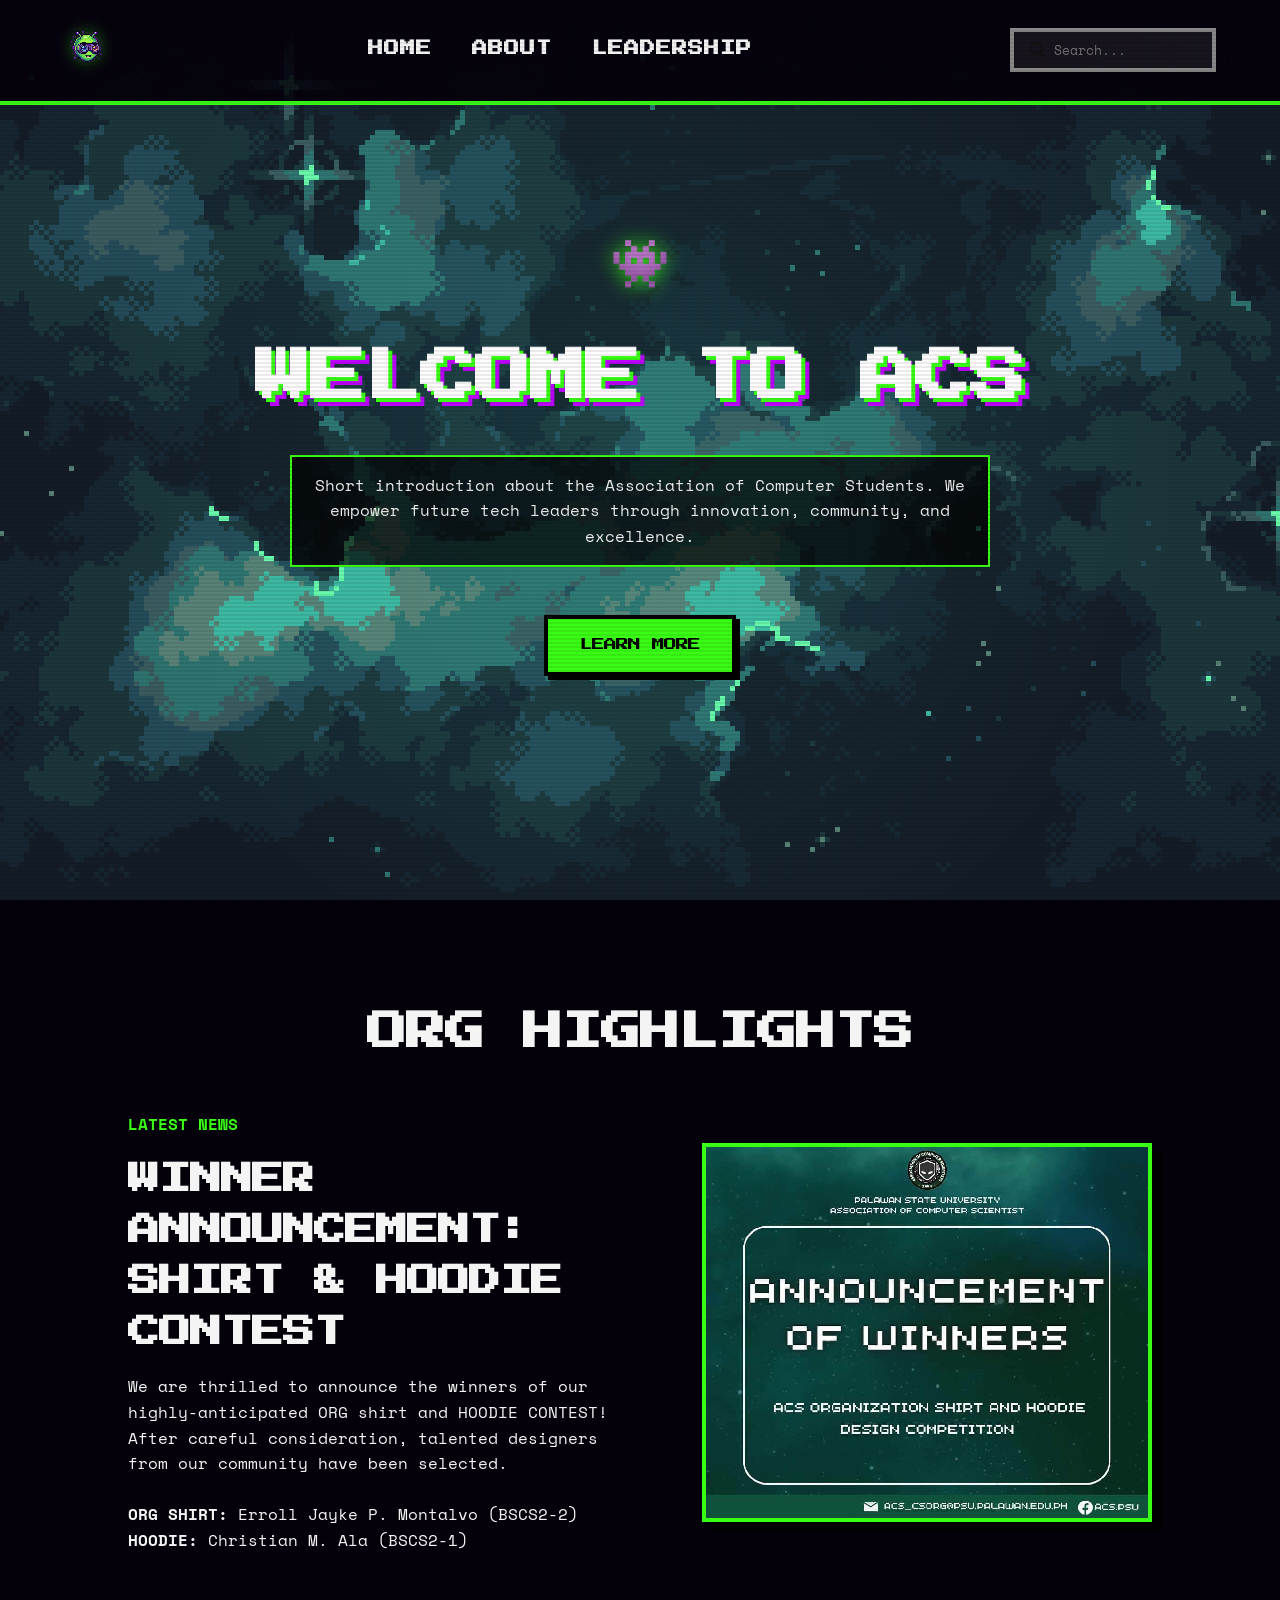
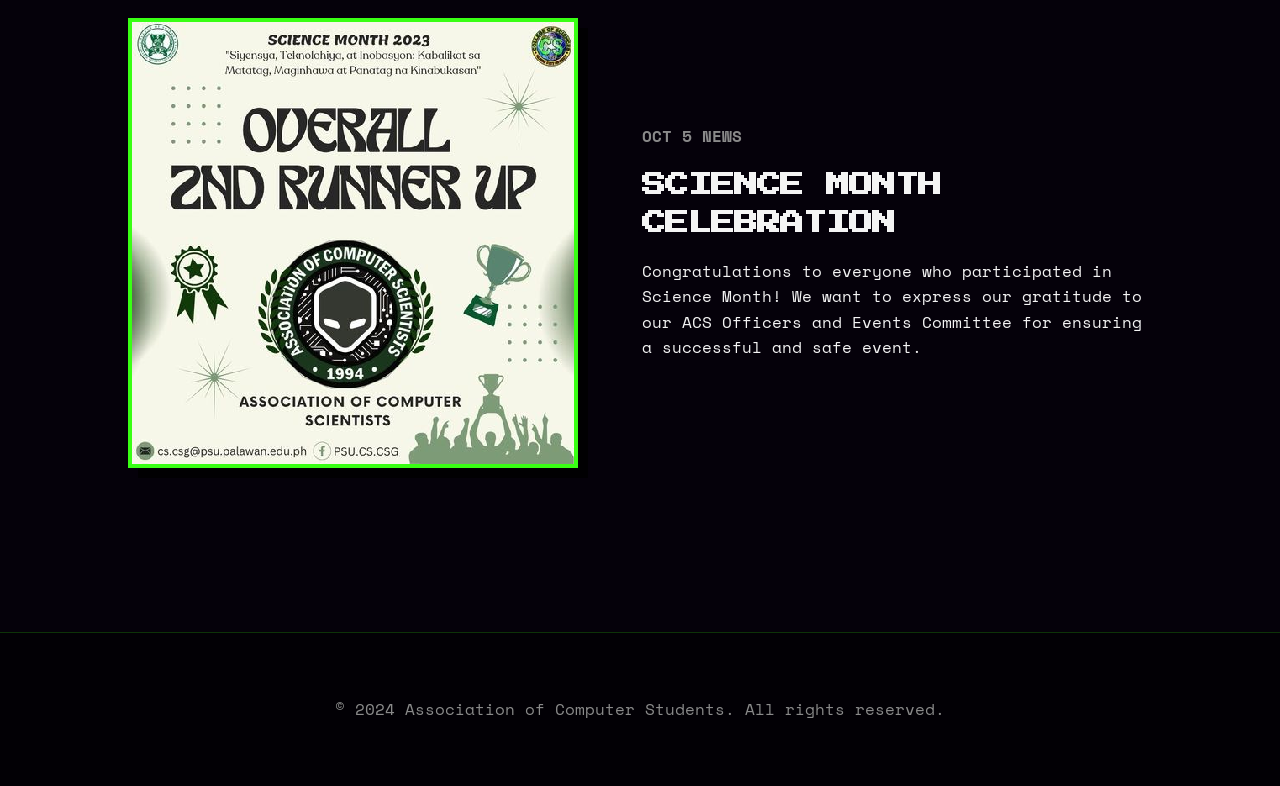
<file: index.html>
<!DOCTYPE html>
<html lang="en">

<head>
    <meta charset="UTF-8">
    <meta name="viewport" content="width=device-width, initial-scale=1.0">
    <link rel="stylesheet" href="style.css">
    <title>ACS | Home</title>
</head>

<body>

    <nav class="nav_bar">
        <div
            style="position: absolute; top: -20px; left: 20px; font-size: 0.5rem; color: var(--primary); font-family: 'Press Start 2P';">
            SYSTEM ONLINE</div>
        <a href="index.html"><img class="acs_logo" src="image/logo.png" alt="ACS Logo"></a>
        <ul class="nav_items">
            <li><a href="index.html">Home</a></li>
            <li><a href="about.html">About</a></li>
            <li><a href="leadership.html">Leadership</a></li>
        </ul>
        <div class="search">
            <img src="image/magnifying-glass.png" alt="search">
            <input type="text" placeholder="Search...">
        </div>
    </nav>

    <section class="hero">
        <div class="alien-float"
            style="font-size: 3rem; margin-bottom: 2rem; filter: drop-shadow(0 0 10px var(--primary));">👾</div>
        <h1>Welcome to ACS</h1>
        <p>Short introduction about the Association of Computer Students. We empower future tech leaders through
            innovation, community, and excellence.</p>
        <div class="cta-btns">
            <a href="about.html" class="btn btn-primary">Learn More</a>
        </div>
    </section>

    <section id="highlights">
        <h2 style="text-align: center; margin-bottom: 3rem; font-size: 2.5rem;">Org Highlights</h2>
        <div class="news-container">
            <!-- Latest News -->
            <div class="news-item">
                <div class="news-content">
                    <span style="color: var(--primary); font-weight: 600;">LATEST NEWS</span>
                    <h3 style="font-size: 2rem; margin: 1rem 0;">Winner Announcement: Shirt & Hoodie Contest</h3>
                    <p>We are thrilled to announce the winners of our highly-anticipated ORG shirt and HOODIE CONTEST!
                        After careful consideration, talented designers from our community have been selected.</p>
                    <br>
                    <p><strong>ORG SHIRT:</strong> Erroll Jayke P. Montalvo (BSCS2-2)</p>
                    <p><strong>HOODIE:</strong> Christian M. Ala (BSCS2-1)</p>
                </div>
                <img src="image/news1.jpg" alt="latest news">
            </div>

            <!-- Old News -->
            <div class="news-item" style="flex-direction: row-reverse;">
                <div class="news-content">
                    <span style="color: var(--text-muted); font-weight: 600;">OCT 5 NEWS</span>
                    <h3 style="font-size: 1.5rem; margin: 1rem 0;">Science Month Celebration</h3>
                    <p>Congratulations to everyone who participated in Science Month! We want to express our gratitude
                        to our ACS Officers and Events Committee for ensuring a successful and safe event.</p>
                </div>
                <img src="image/news2.jpg" alt="science month">
            </div>
        </div>
    </section>

    <footer>
        <p>&copy; 2024 Association of Computer Students. All rights reserved.</p>
    </footer>

</body>

</html>
</file>
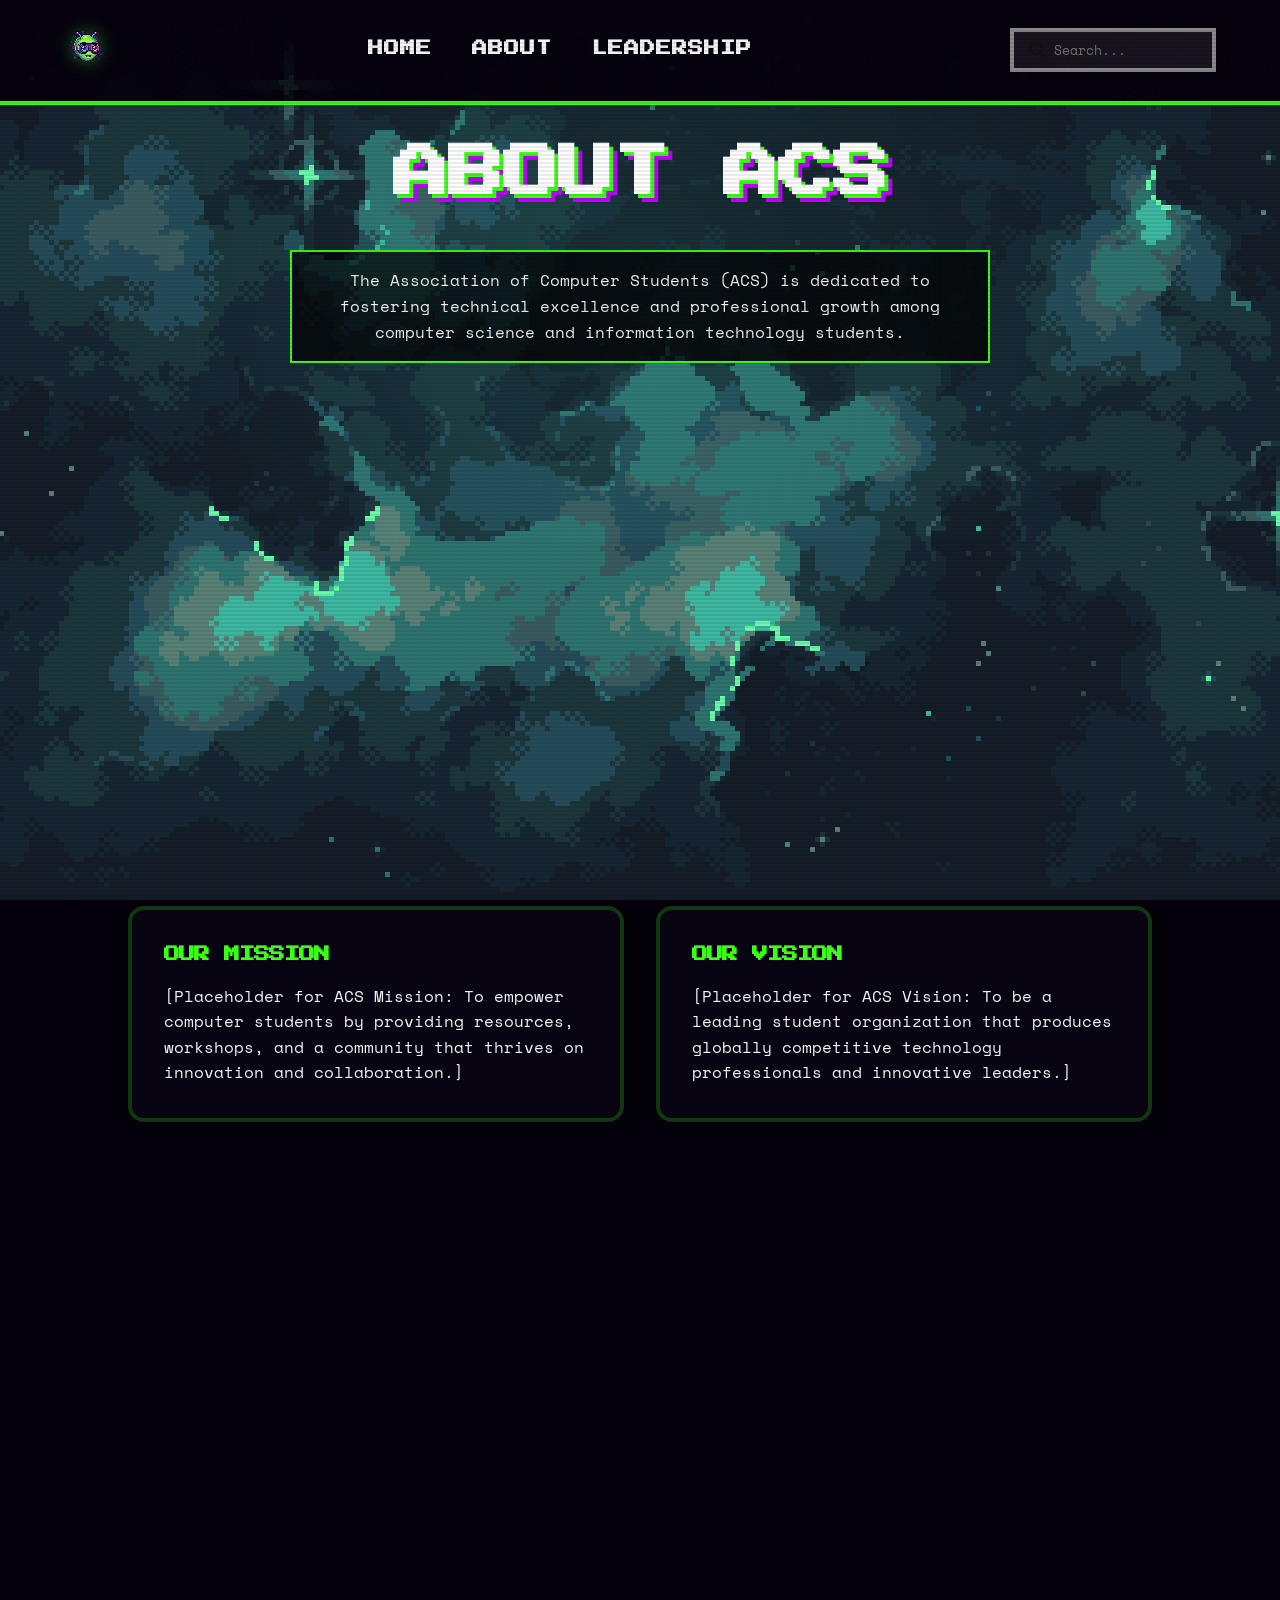
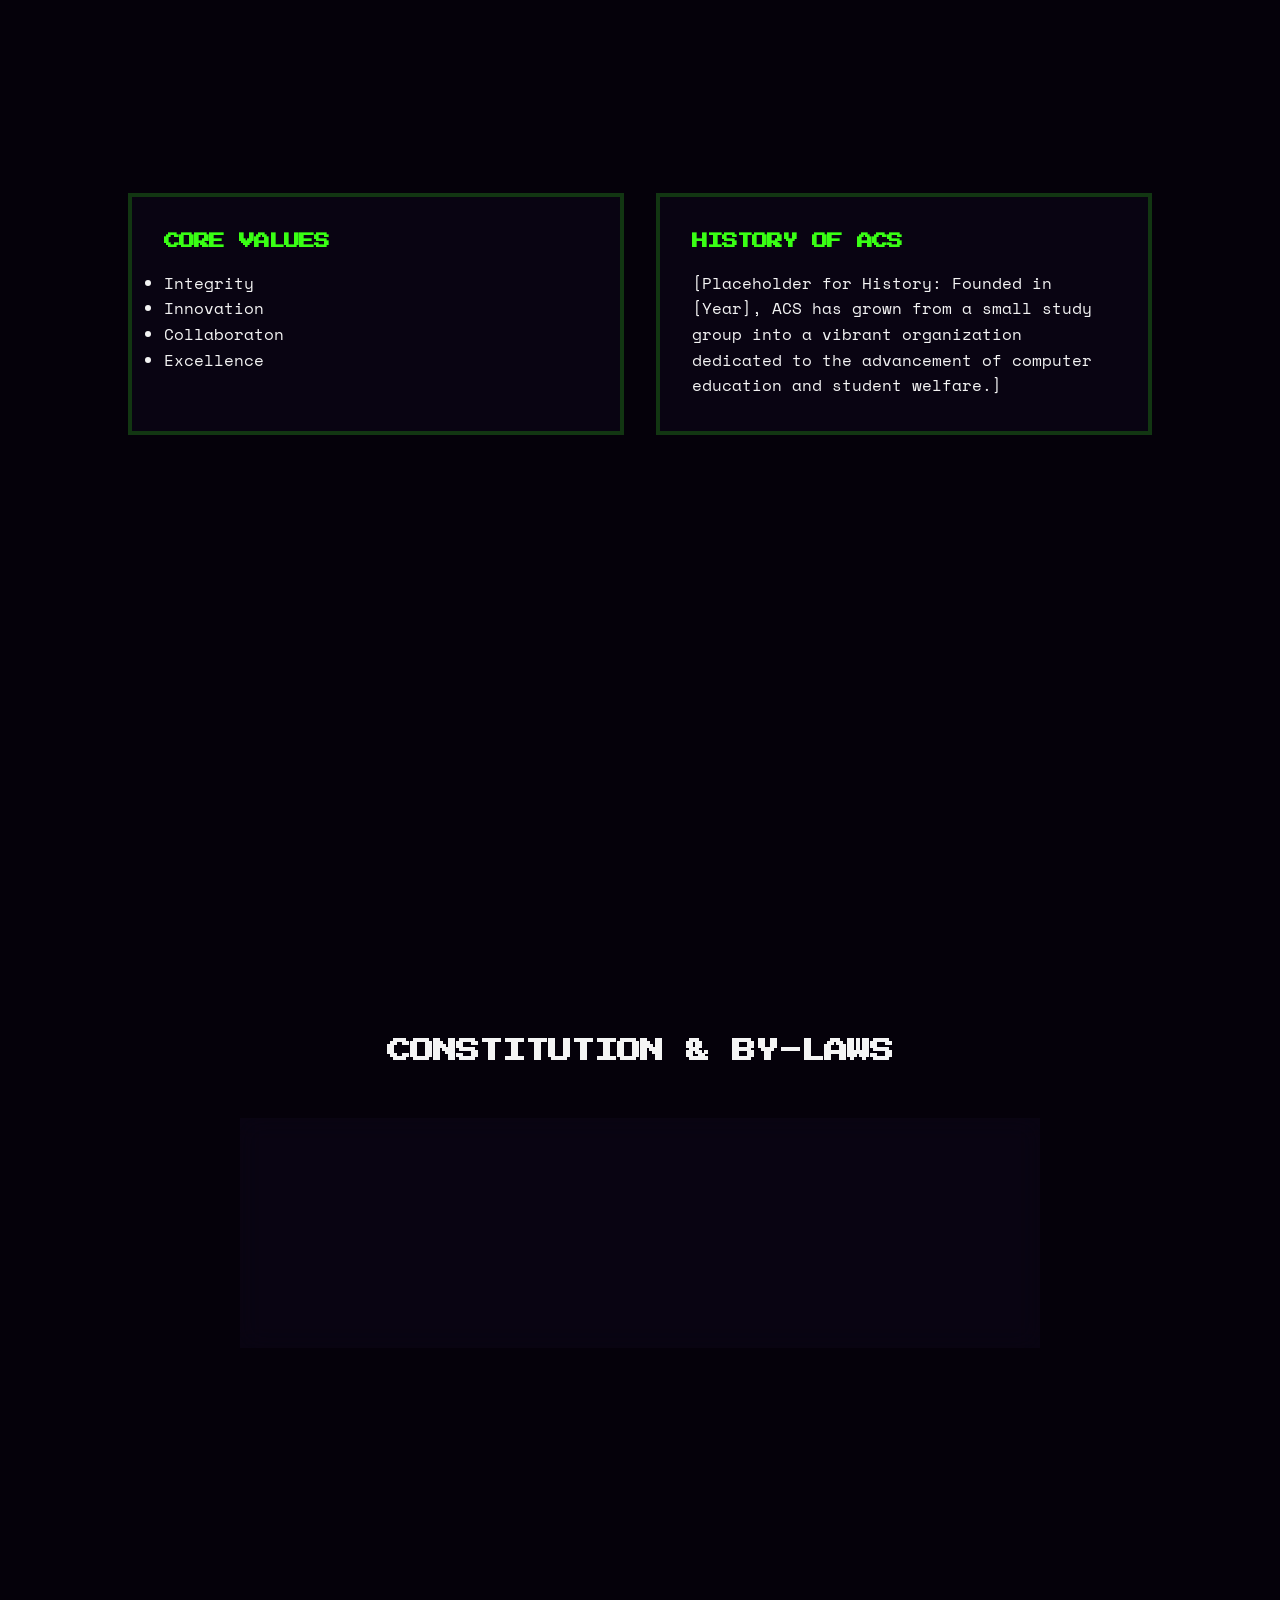
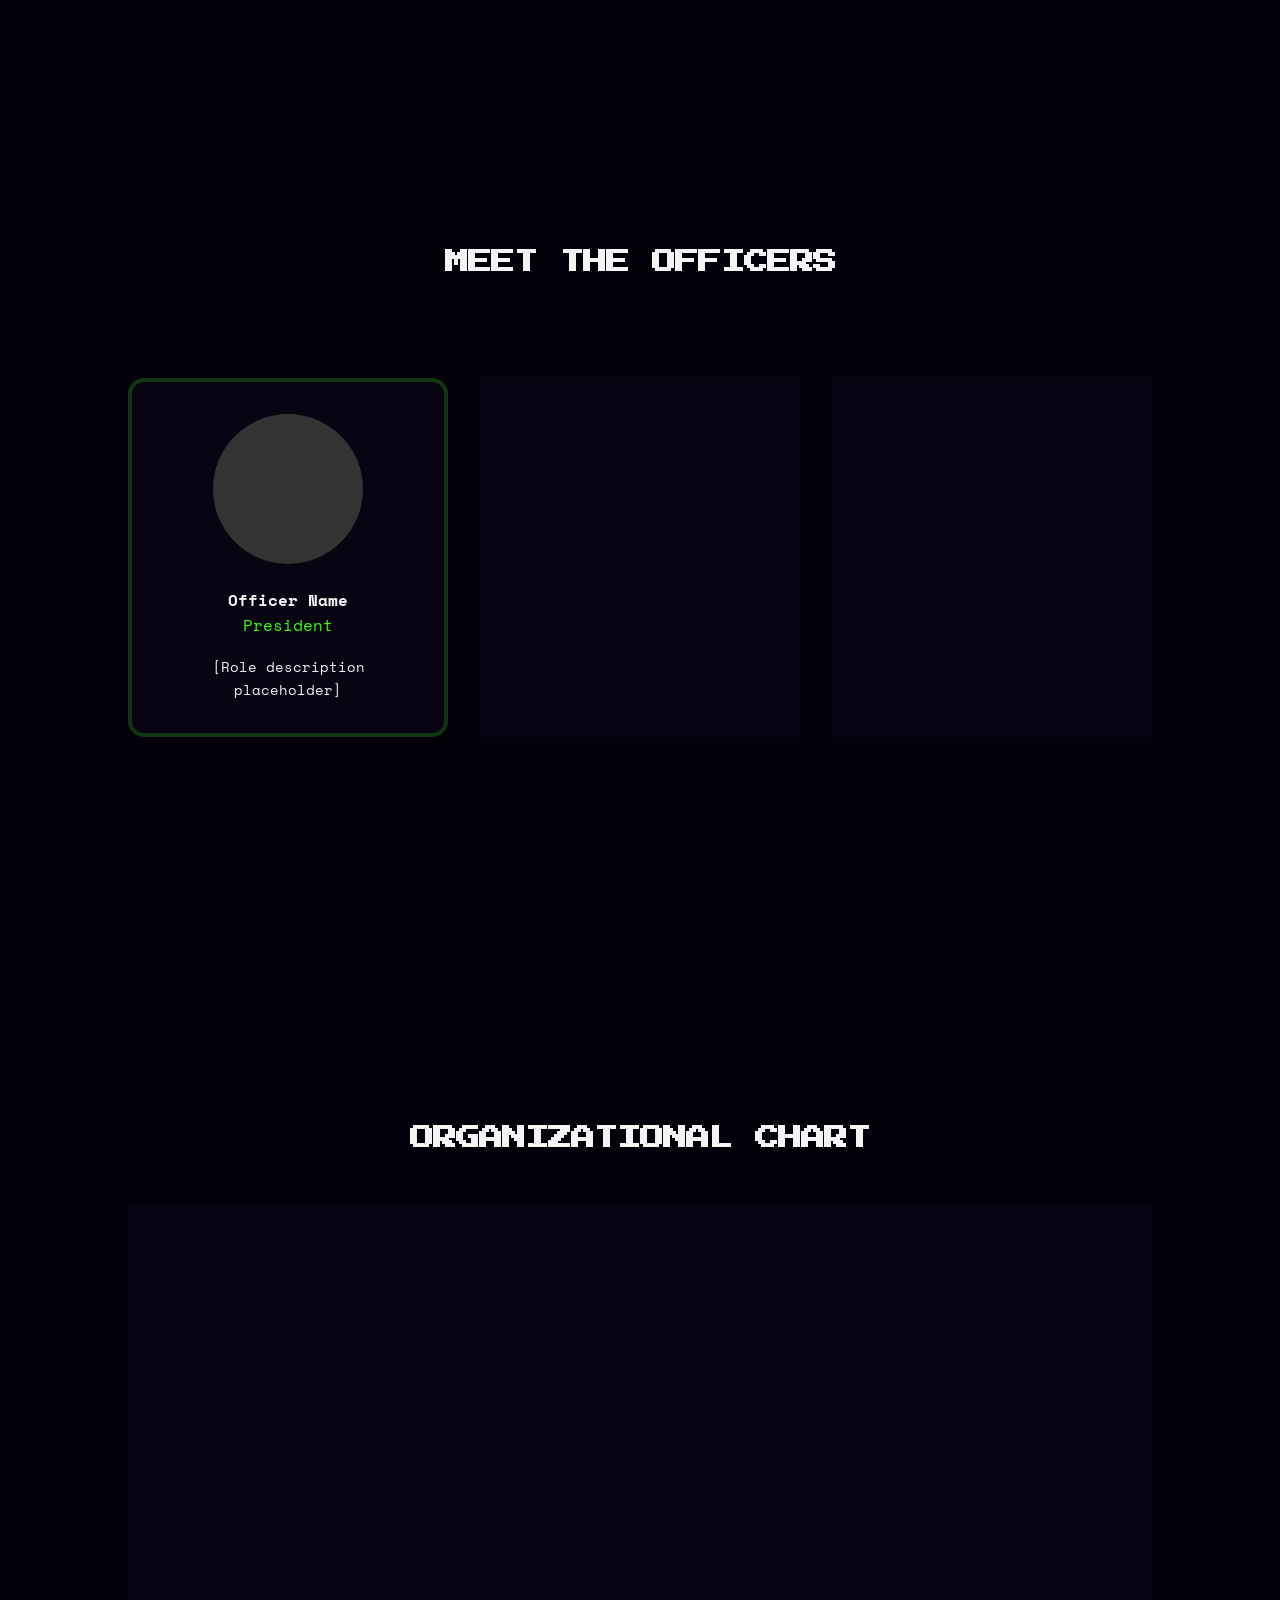
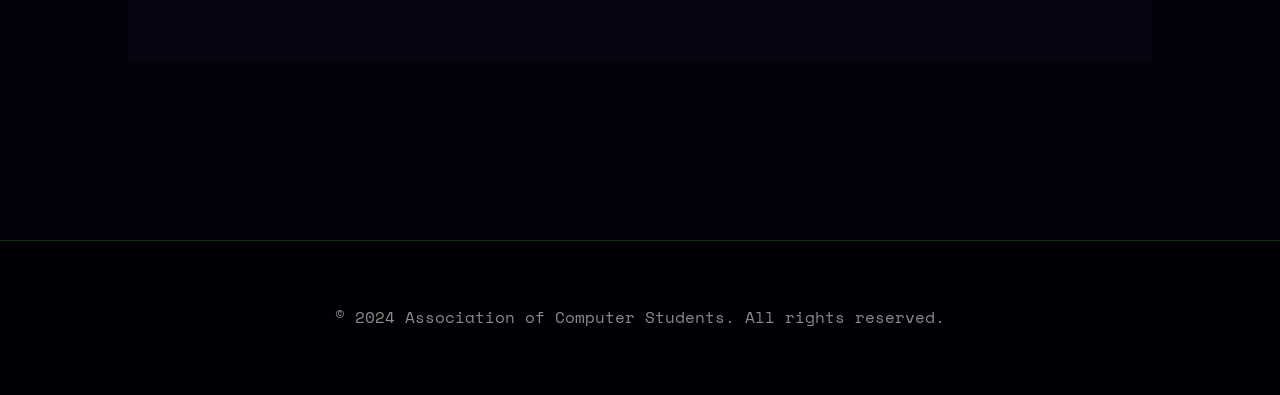
<file: about.html>
<!DOCTYPE html>
<html lang="en">

<head>
    <meta charset="UTF-8">
    <meta name="viewport" content="width=device-width, initial-scale=1.0">
    <link rel="stylesheet" href="style.css">
    <title>About ACS | Association of Computer Students</title>
</head>

<body>

    <nav class="nav_bar">
        <a href="index.html"><img class="acs_logo" src="image/logo.png" alt="ACS Logo"></a>
        <ul class="nav_items">
            <li><a href="index.html">Home</a></li>
            <li><a href="about.html">About</a></li>
            <li><a href="leadership.html">Leadership</a></li>
        </ul>
        <div class="search">
            <img src="image/magnifying-glass.png" alt="search">
            <input type="text" placeholder="Search...">
        </div>
    </nav>

    <section class="hero" style="min-height: 60vh;">
        <h1>About ACS</h1>
        <p>The Association of Computer Students (ACS) is dedicated to fostering technical excellence and professional
            growth among computer science and information technology students.</p>
    </section>

    <section id="mission-vision">
        <div class="grid">
            <div class="card glass">
                <h3>Our Mission</h3>
                <p>[Placeholder for ACS Mission: To empower computer students by providing resources, workshops, and a
                    community that thrives on innovation and collaboration.]</p>
            </div>
            <div class="card glass">
                <h3>Our Vision</h3>
                <p>[Placeholder for ACS Vision: To be a leading student organization that produces globally competitive
                    technology professionals and innovative leaders.]</p>
            </div>
        </div>
    </section>

    <section id="values-history">
        <div class="grid">
            <div class="card">
                <h3>Core Values</h3>
                <ul>
                    <li>Integrity</li>
                    <li>Innovation</li>
                    <li>Collaboraton</li>
                    <li>Excellence</li>
                </ul>
            </div>
            <div class="card">
                <h3>History of ACS</h3>
                <p>[Placeholder for History: Founded in [Year], ACS has grown from a small study group into a vibrant
                    organization dedicated to the advancement of computer education and student welfare.]</p>
            </div>
        </div>
    </section>

    <section id="governance">
        <h2 style="text-align: center; margin-bottom: 3rem;">Constitution & By-Laws</h2>
        <div class="glass" style="padding: 2rem; max-width: 800px; margin: 0 auto;">
            <p>[Placeholder for detailed Constitution & By-Laws information. This section will contain the
                organizational framework and guiding principles of ACS.]</p>
            <br>
            <a href="#" class="btn btn-primary">Download PDF</a>
        </div>
    </section>

    <section id="officers">
        <h2 style="text-align: center; margin-bottom: 3rem;">Meet the Officers</h2>
        <div class="grid">
            <div class="card glass" style="text-align: center;">
                <div style="width: 150px; height: 150px; background: #333; border-radius: 50%; margin: 0 auto 1.5rem;">
                </div>
                <h4>Officer Name</h4>
                <p style="color: var(--primary);">President</p>
                <p style="font-size: 0.9rem; margin-top: 1rem;">[Role description placeholder]</p>
            </div>
            <div class="card glass" style="text-align: center;">
                <div style="width: 150px; height: 150px; background: #333; border-radius: 50%; margin: 0 auto 1.5rem;">
                </div>
                <h4>Officer Name</h4>
                <p style="color: var(--primary);">Vice President</p>
                <p style="font-size: 0.9rem; margin-top: 1rem;">[Role description placeholder]</p>
            </div>
            <div class="card glass" style="text-align: center;">
                <div style="width: 150px; height: 150px; background: #333; border-radius: 50%; margin: 0 auto 1.5rem;">
                </div>
                <h4>Officer Name</h4>
                <p style="color: var(--primary);">Secretary</p>
                <p style="font-size: 0.9rem; margin-top: 1rem;">[Role description placeholder]</p>
            </div>
        </div>
    </section>

    <section id="org-chart">
        <h2 style="text-align: center; margin-bottom: 3rem;">Organizational Chart</h2>
        <div class="glass" style="padding: 3rem; text-align: center;">
            <p style="color: var(--text-muted);">[Organizational Chart Visual Placeholder]</p>
            <!-- A placeholder for a visual diagram or high-res image -->
            <div
                style="width: 100%; height: 300px; border: 2px dashed var(--glass-border); display: flex; align-items: center; justify-content: center; margin-top: 2rem;">
                IMAGE / DIAGRAM PLACEHOLDER
            </div>
        </div>
    </section>

    <footer>
        <p>&copy; 2024 Association of Computer Students. All rights reserved.</p>
    </footer>

</body>

</html>
</file>
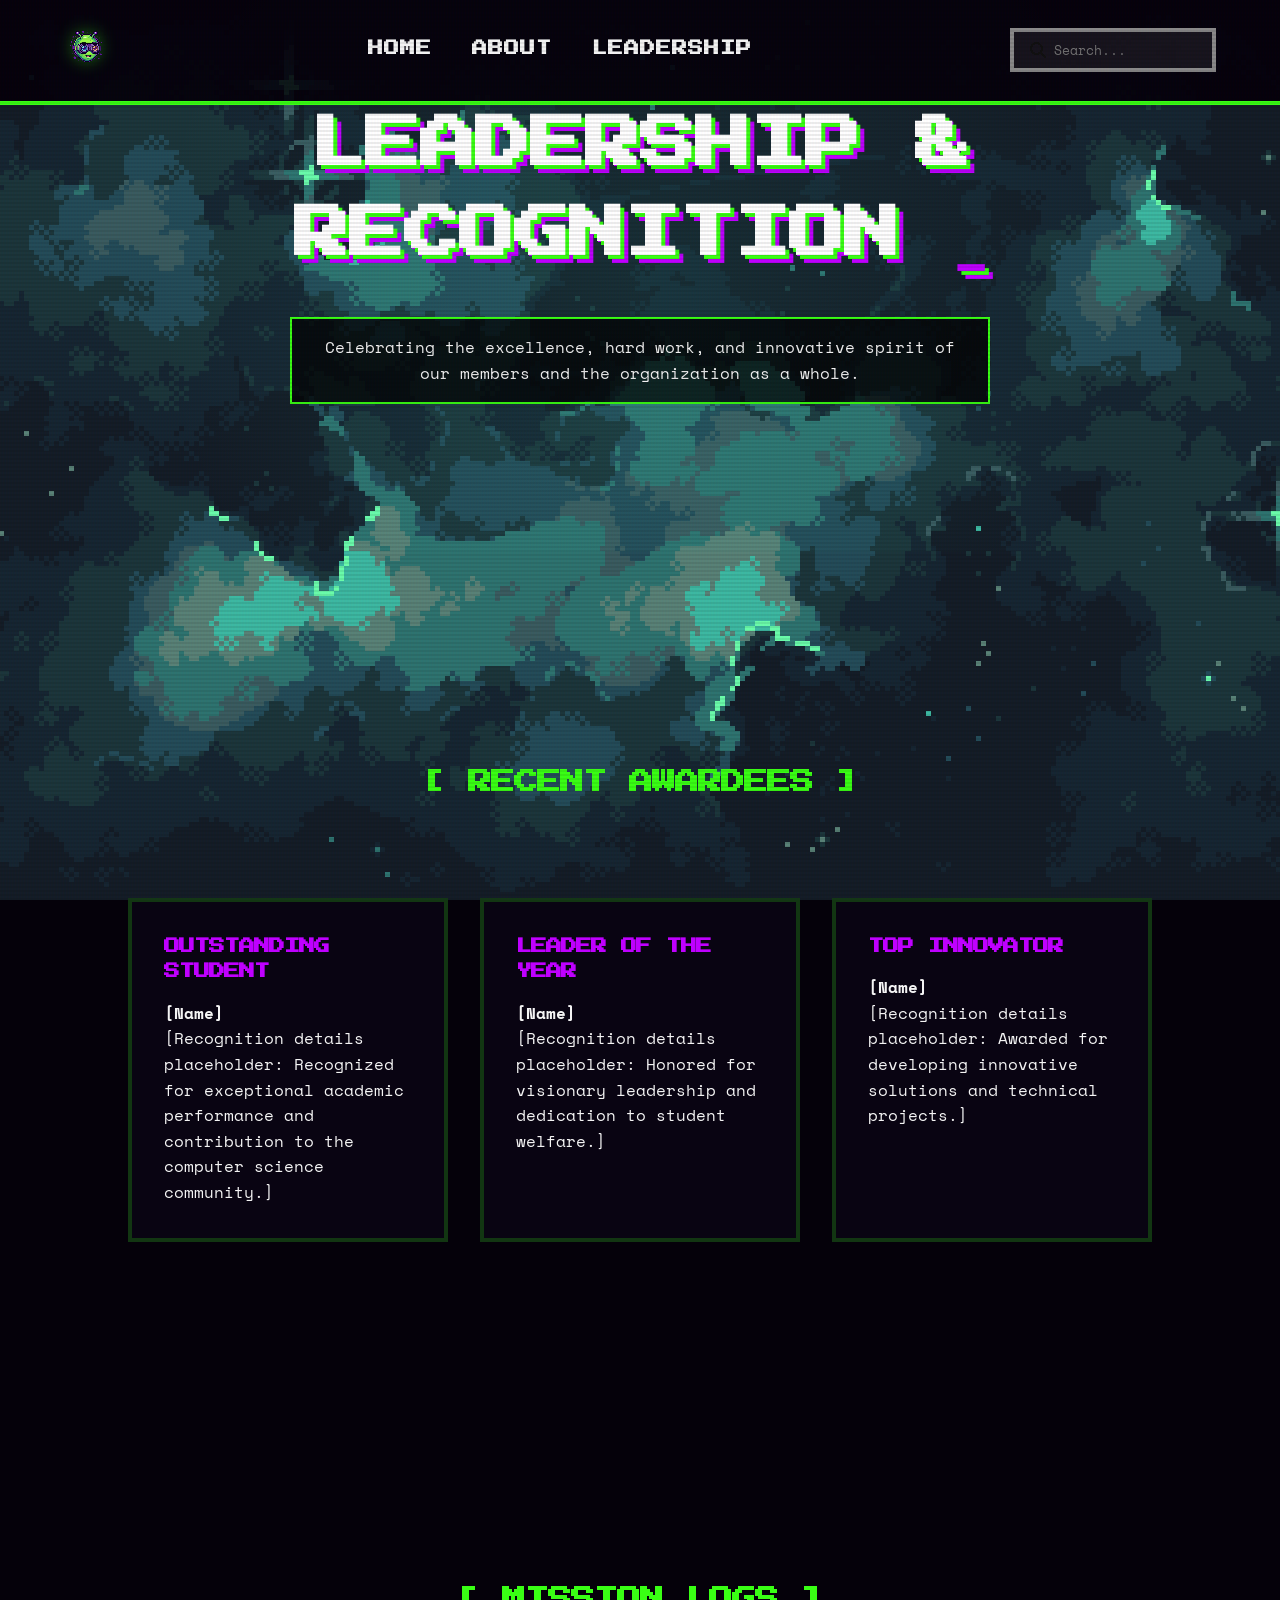
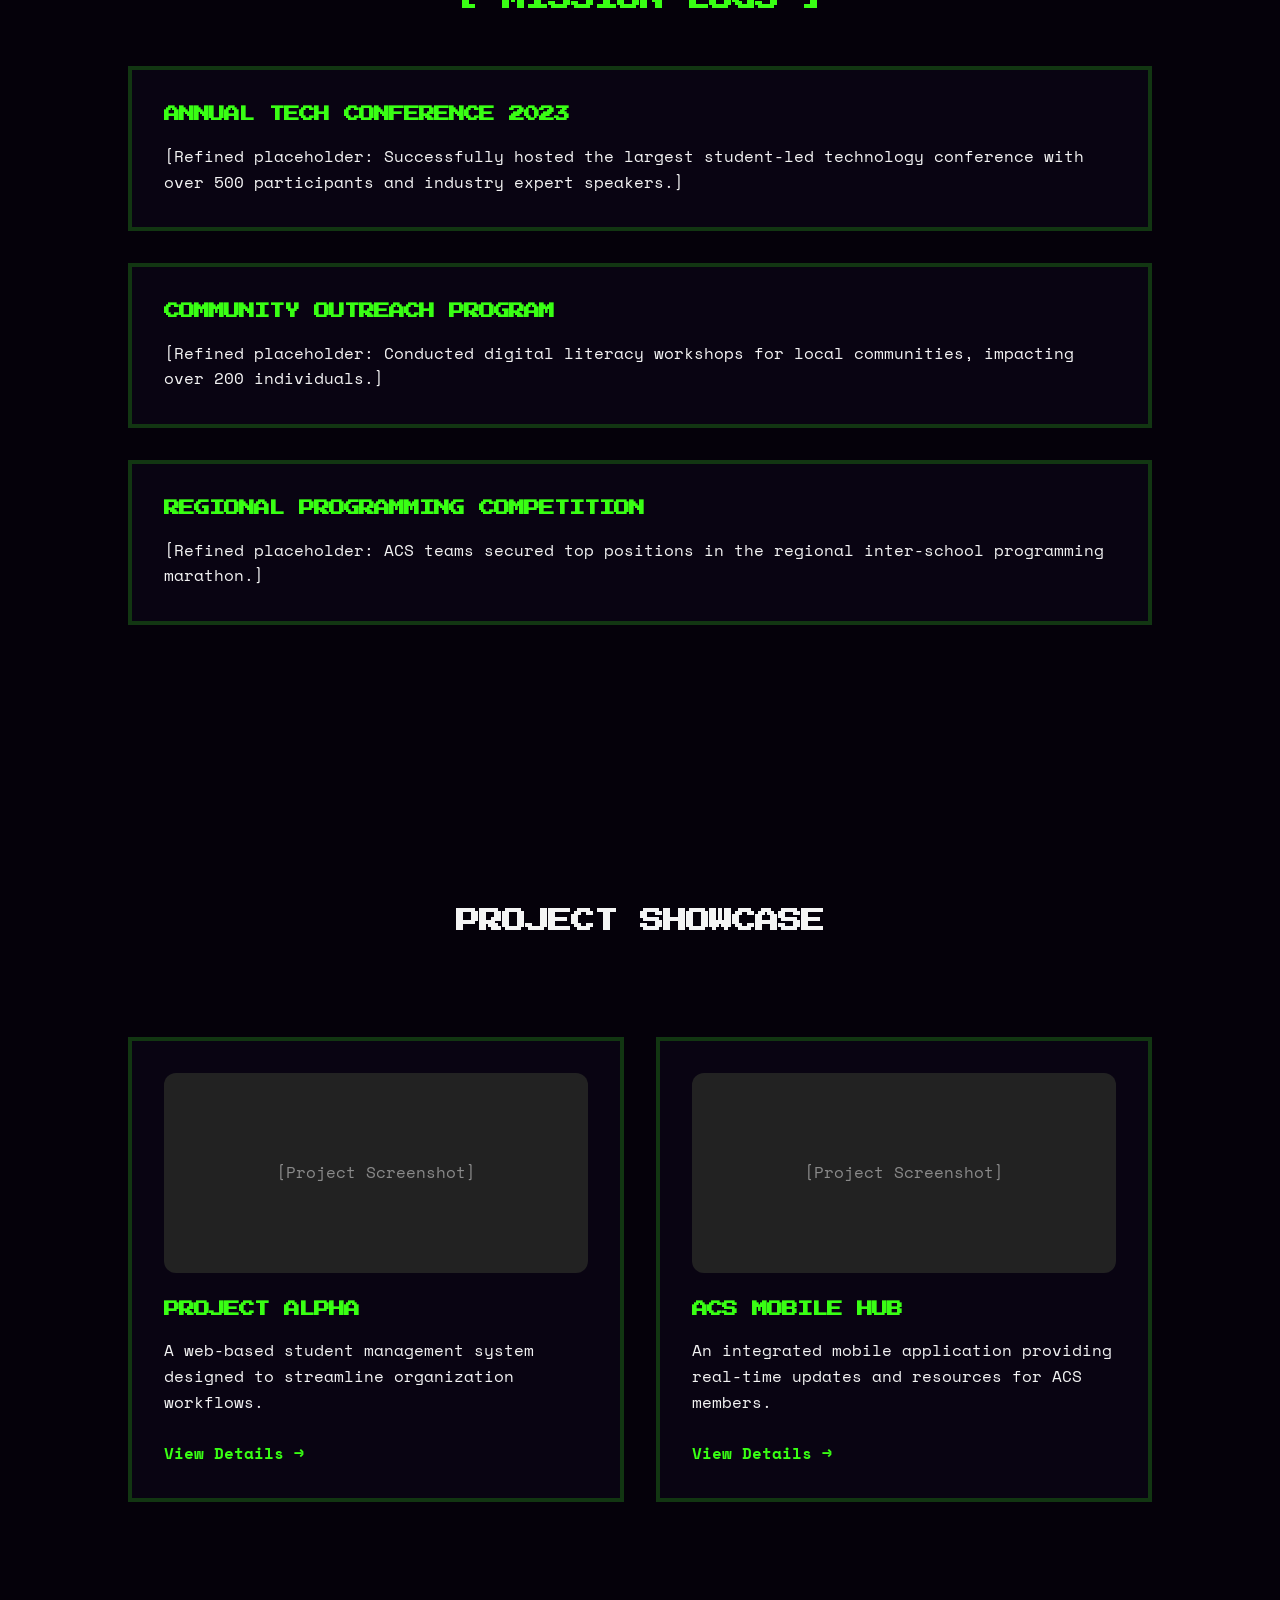
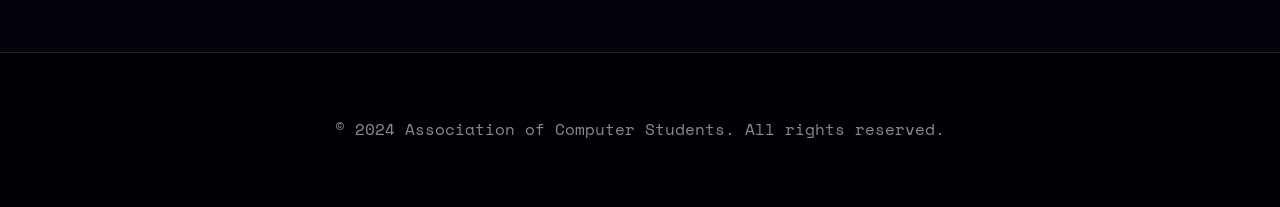
<file: leadership.html>
<!DOCTYPE html>
<html lang="en">

<head>
    <meta charset="UTF-8">
    <meta name="viewport" content="width=device-width, initial-scale=1.0">
    <link rel="stylesheet" href="style.css">
    <title>Leadership & Recognition | ACS</title>
</head>

<body>

    <nav class="nav_bar">
        <a href="index.html"><img class="acs_logo" src="image/logo.png" alt="ACS Logo"></a>
        <ul class="nav_items">
            <li><a href="index.html">Home</a></li>
            <li><a href="about.html">About</a></li>
            <li><a href="leadership.html">Leadership</a></li>
        </ul>
        <div class="search">
            <img src="image/magnifying-glass.png" alt="search">
            <input type="text" placeholder="Search...">
        </div>
    </nav>

    <section class="hero" style="min-height: 60vh;">
        <h1>Leadership & Recognition <span style="color: var(--secondary);">_</span></h1>
        <p>Celebrating the excellence, hard work, and innovative spirit of our members and the organization as a whole.
        </p>
    </section>

    <section id="awardees">
        <h2 style="text-align: center; margin-bottom: 3rem; color: var(--primary);">[ Recent Awardees ]</h2>
        <div class="grid">
            <div class="card">
                <h3 style="color: var(--secondary);">Outstanding Student</h3>
                <p><strong>[Name]</strong></p>
                <p>[Recognition details placeholder: Recognized for exceptional academic performance and contribution to
                    the computer science community.]</p>
            </div>
            <div class="card">
                <h3 style="color: var(--secondary);">Leader of the Year</h3>
                <p><strong>[Name]</strong></p>
                <p>[Recognition details placeholder: Honored for visionary leadership and dedication to student
                    welfare.]</p>
            </div>
            <div class="card">
                <h3 style="color: var(--secondary);">Top Innovator</h3>
                <p><strong>[Name]</strong></p>
                <p>[Recognition details placeholder: Awarded for developing innovative solutions and technical
                    projects.]</p>
            </div>
        </div>
    </section>

    <section id="accomplishments">
        <h2 style="text-align: center; margin-bottom: 3rem; color: var(--primary);">[ Mission Logs ]</h2>
        <div class="news-container">
            <div class="card" style="margin-bottom: 2rem;">
                <h3>Annual Tech Conference 2023</h3>
                <p>[Refined placeholder: Successfully hosted the largest student-led technology conference with over 500
                    participants and industry expert speakers.]</p>
            </div>
            <div class="card" style="margin-bottom: 2rem;">
                <h3>Community Outreach Program</h3>
                <p>[Refined placeholder: Conducted digital literacy workshops for local communities, impacting over 200
                    individuals.]</p>
            </div>
            <div class="card">
                <h3>Regional Programming Competition</h3>
                <p>[Refined placeholder: ACS teams secured top positions in the regional inter-school programming
                    marathon.]</p>
            </div>
        </div>
    </section>

    <section id="project-showcase">
        <h2 style="text-align: center; margin-bottom: 3rem;">Project Showcase</h2>
        <div class="grid">
            <div class="card">
                <div
                    style="width: 100%; height: 200px; background: #222; border-radius: 12px; margin-bottom: 1.5rem; display: flex; align-items: center; justify-content: center;">
                    <span style="color: var(--text-muted);">[Project Screenshot]</span>
                </div>
                <h3>Project Alpha</h3>
                <p>A web-based student management system designed to streamline organization workflows.</p>
                <br>
                <a href="#" style="color: var(--primary); text-decoration: none; font-weight: 600;">View Details →</a>
            </div>
            <div class="card">
                <div
                    style="width: 100%; height: 200px; background: #222; border-radius: 12px; margin-bottom: 1.5rem; display: flex; align-items: center; justify-content: center;">
                    <span style="color: var(--text-muted);">[Project Screenshot]</span>
                </div>
                <h3>ACS Mobile Hub</h3>
                <p>An integrated mobile application providing real-time updates and resources for ACS members.</p>
                <br>
                <a href="#" style="color: var(--primary); text-decoration: none; font-weight: 600;">View Details →</a>
            </div>
        </div>
    </section>

    <footer>
        <p>&copy; 2024 Association of Computer Students. All rights reserved.</p>
    </footer>

</body>

</html>
</file>
<file: style.css>
@import url('https://fonts.googleapis.com/css2?family=Press+Start+2P&family=Space+Mono:wght@400;700&display=swap');

:root {
    --primary: #39ff14; /* Neon Green */
    --primary-glow: rgba(57, 255, 20, 0.4);
    --secondary: #bf00ff; /* Cosmic Purple */
    --secondary-glow: rgba(191, 0, 255, 0.4);
    --bg-dark: #05010a;
    --bg-card: rgba(10, 5, 20, 0.8);
    --text-main: #f4f4f4;
    --text-muted: #8a8a8a;
    --glass-border: rgba(57, 255, 20, 0.2);
    --transition: all 0.2s steps(4);
    --pixel-border: 4px solid #333;
}

* {
    margin: 0;
    padding: 0;
    box-sizing: border-box;
    font-family: 'Space Mono', monospace;
}

h1, h2, h3, .nav_items a, .btn {
    font-family: 'Press Start 2P', cursive;
    text-transform: uppercase;
    letter-spacing: -1px;
}

body {
    background-color: var(--bg-dark);
    color: var(--text-main);
    line-height: 1.6;
    overflow-x: hidden;
    background-image: url('image/space-bg.png');
    background-size: cover;
    background-repeat: no-repeat;
    background-position: center;
    background-attachment: fixed;
    image-rendering: pixelated;
    position: relative;
}

/* Scanline Effect */
body::before {
    content: " ";
    display: block;
    position: fixed;
    top: 0;
    left: 0;
    bottom: 0;
    right: 0;
    background: linear-gradient(rgba(18, 16, 16, 0) 50%, rgba(0, 0, 0, 0.25) 50%), linear-gradient(90deg, rgba(255, 0, 0, 0.06), rgba(0, 255, 0, 0.02), rgba(0, 0, 255, 0.06));
    z-index: 9999;
    background-size: 100% 4px, 3px 100%;
    pointer-events: none;
    opacity: 0.3;
}

/* Glassmorphism utility */
.glass {
    background: var(--bg-card);
    backdrop-filter: blur(12px);
    -webkit-backdrop-filter: blur(12px);
    border: 1px solid var(--glass-border);
    border-radius: 16px;
}

/* Navbar */
.nav_bar {
    position: fixed;
    top: 0;
    width: 100%;
    z-index: 1000;
    padding: 1.5rem 5vw;
    display: flex;
    justify-content: space-between;
    align-items: center;
    background: rgba(5, 1, 10, 0.9);
    border-bottom: 4px solid var(--primary);
    image-rendering: pixelated;
}

.acs_logo {
    height: 45px;
    filter: drop-shadow(0 0 8px var(--primary-glow));
    transition: var(--transition);
}

.acs_logo:hover {
    transform: scale(1.05);
}

.nav_items {
    display: flex;
    list-style: none;
    gap: 2.5rem;
}

.nav_items a {
    color: var(--text-main);
    text-decoration: none;
    font-weight: 600;
    font-size: 0.95rem;
    text-transform: uppercase;
    letter-spacing: 1px;
    transition: var(--transition);
    position: relative;
}

.nav_items a::after {
    content: '';
    position: absolute;
    bottom: -5px;
    left: 0;
    width: 0;
    height: 2px;
    background: var(--primary);
    transition: var(--transition);
}

.nav_items a:hover {
    color: var(--primary);
}

.nav_items a:hover::after {
    width: 100%;
}

.search {
    position: relative;
    display: flex;
    align-items: center;
    background: rgba(255, 255, 255, 0.07);
    padding: 0.5rem 1rem;
    border: 4px solid var(--text-muted);
    transition: var(--transition);
}

.search:focus-within {
    border-color: var(--primary);
    box-shadow: 0 0 0 4px var(--primary-glow);
}

.search input {
    background: transparent;
    border: none;
    color: var(--text-main);
    padding-left: 0.5rem;
    outline: none;
    width: 150px;
    font-family: 'Space Mono', monospace;
}

.search img {
    height: 16px;
    filter: invert(1);
}

/* Sections */
section {
    padding: 100px 10vw;
    min-height: 100vh;
    display: flex;
    flex-direction: column;
    justify-content: center;
}

.hero {
    text-align: center;
    background: radial-gradient(circle at center, rgba(64, 215, 193, 0.1) 0%, transparent 70%);
}

.hero h1 {
    font-size: 3.5rem;
    font-weight: 700;
    margin-bottom: 2rem;
    color: #fff;
    text-shadow: 4px 4px 0 var(--primary), 8px 8px 0 var(--secondary);
}

.hero p {
    font-size: 1rem;
    color: var(--text-main);
    max-width: 700px;
    margin: 0 auto 3rem;
    background: rgba(0, 0, 0, 0.7);
    padding: 1rem;
    border: 2px solid var(--primary);
}

.btn {
    display: inline-block;
    padding: 1rem 2rem;
    text-decoration: none;
    font-size: 0.8rem;
    transition: var(--transition);
    cursor: pointer;
    border: 4px solid #000;
    position: relative;
}

.btn-primary {
    background: var(--primary);
    color: #000;
    box-shadow: 4px 4px 0 #000;
}

.btn-primary:hover {
    transform: translate(-2px, -2px);
    box-shadow: 6px 6px 0 #000;
    background: #fff;
}

/* Cards & Content */
.grid {
    display: grid;
    grid-template-columns: repeat(auto-fit, minmax(300px, 1fr));
    gap: 2rem;
    margin-top: 3rem;
}

.card {
    padding: 2rem;
    background: var(--bg-card);
    border: 4px solid var(--glass-border);
    transition: var(--transition);
}

.card:hover {
    transform: scale(1.02);
    border-color: var(--primary);
    box-shadow: 8px 8px 0 var(--primary-glow);
}

.card h3 {
    color: var(--primary);
    margin-bottom: 1rem;
    font-size: 1rem;
}

/* news style preservation/update */
.news-container {
    max-width: 1200px;
    margin: 0 auto;
}

.news-item {
    display: flex;
    gap: 4rem;
    margin-bottom: 4rem;
    align-items: center;
}

.news-item img {
    width: 450px;
    border: 4px solid var(--primary);
    box-shadow: 10px 10px 0 rgba(0, 0, 0, 0.8);
    image-rendering: pixelated;
}

.news-content {
    flex: 1;
}

footer {
    padding: 4rem 10vw;
    background: rgba(0, 0, 0, 0.5);
    border-top: 1px solid var(--glass-border);
    text-align: center;
    color: var(--text-muted);
}

@keyframes alienFloat {
    0%, 100% { transform: translateY(0) rotate(0deg); }
    50% { transform: translateY(-20px) rotate(5deg); }
}

.alien-float {
    display: inline-block;
    animation: alienFloat 3s ease-in-out infinite;
}

@media (max-width: 768px) {
    .nav_items {
        display: none;
    }

    .hero h1 {
        font-size: 2.5rem;
    }

    .news-item {
        flex-direction: column;
    }

    .news-item img {
        width: 100%;
    }
}
</file>
